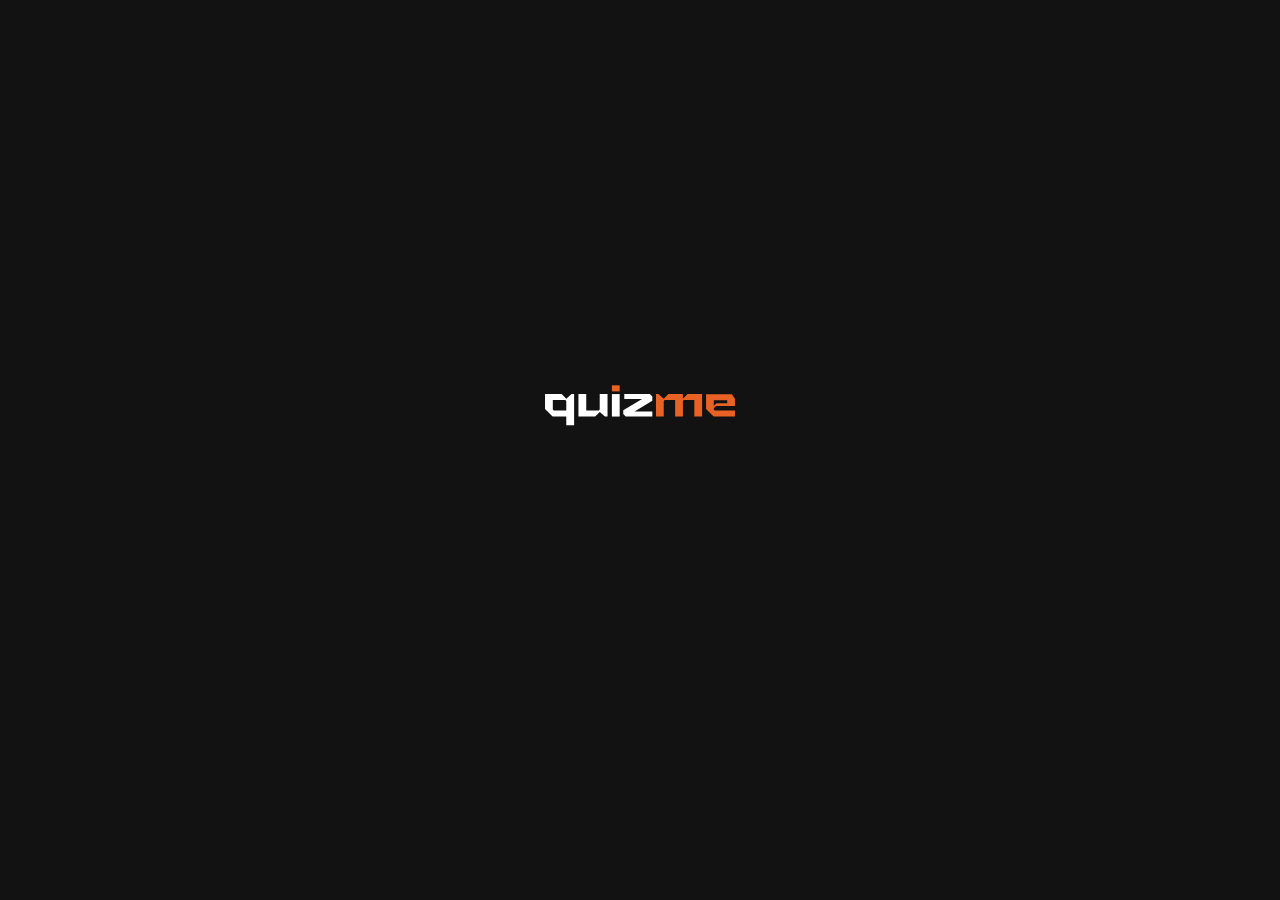
<file: index.html>
<!DOCTYPE html>
<html lang="en">

<head>
    <meta charset="UTF-8">
    <meta name="viewport" content="width=device-width, initial-scale=1.0">
    <link rel="stylesheet" href="https://cdnjs.cloudflare.com/ajax/libs/font-awesome/6.4.0/css/all.min.css"
        integrity="sha512-iecdLmaskl7CVkqkXNQ/ZH/XLlvWZOJyj7Yy7tcenmpD1ypASozpmT/E0iPtmFIB46ZmdtAc9eNBvH0H/ZpiBw=="
        crossorigin="anonymous" referrerpolicy="no-referrer" />
    <link rel="stylesheet" href="./styles/main.css">
    <title>QiuzMe | Welcome</title>
</head>

<body>
    <section class="wrapper">
        <img src="./assets/quizme-logo-01.svg" alt="quizme-logo">
    </section>

    <script src="./scripts/app.js"></script>
</body>

</html>
</file>
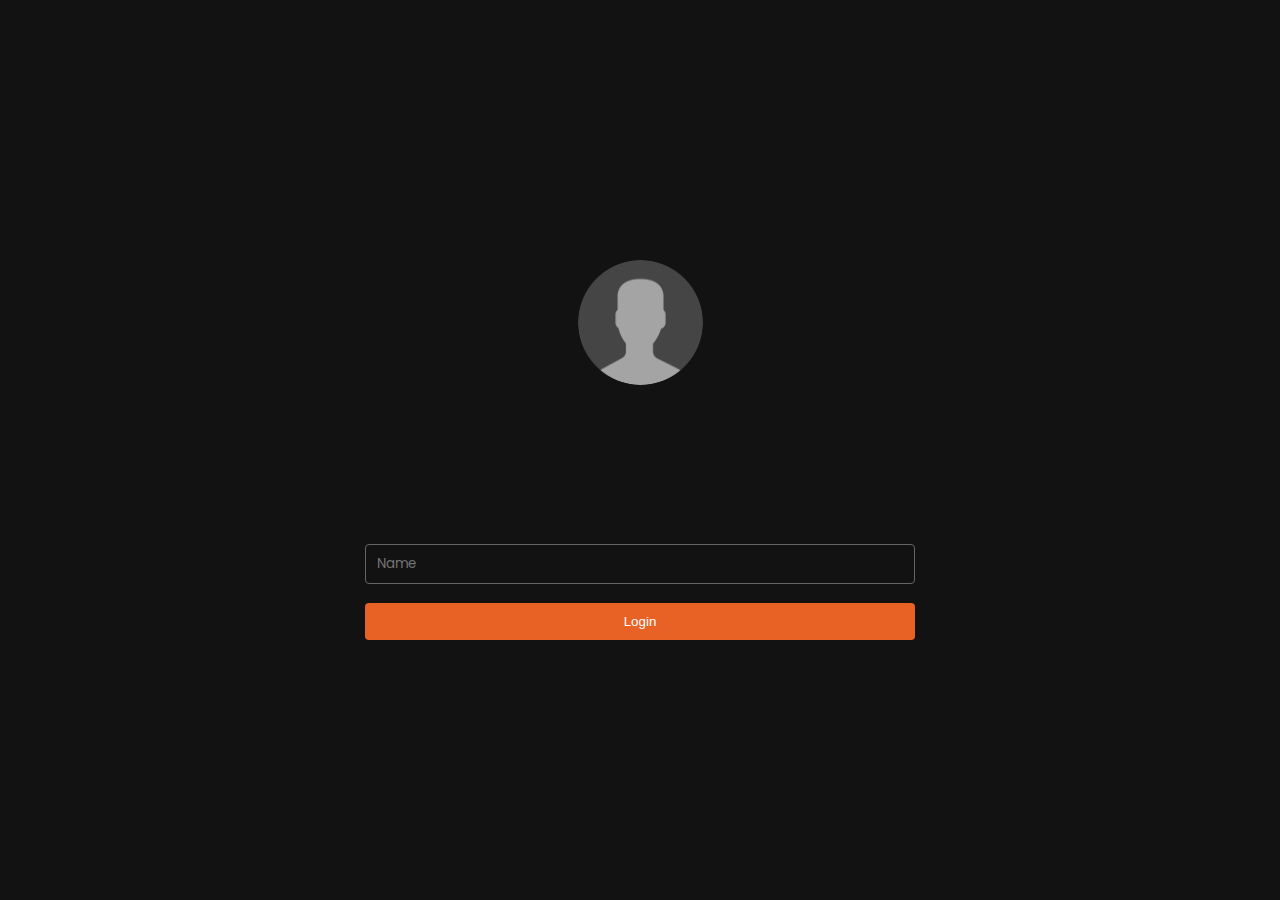
<file: login.html>
<!DOCTYPE html>
<html lang="en">

<head>
    <meta charset="UTF-8">
    <meta name="viewport" content="width=device-width, initial-scale=1.0">
    <link rel="stylesheet" href="https://cdnjs.cloudflare.com/ajax/libs/font-awesome/6.4.0/css/all.min.css"
        integrity="sha512-iecdLmaskl7CVkqkXNQ/ZH/XLlvWZOJyj7Yy7tcenmpD1ypASozpmT/E0iPtmFIB46ZmdtAc9eNBvH0H/ZpiBw=="
        crossorigin="anonymous" referrerpolicy="no-referrer" />
    <link rel="stylesheet" href="./styles/login.css">
    <title>QiuzMe | Login</title>
</head>

<body>
    <section class="wrapper">
        <div class="imgWrapper">
            <i class="fa-solid fa-upload"></i>
            <img src="./assets/user-icon.png" alt="profile-img" class="profileImg">
        </div>
        <input type="file" class="uploadImg">
        <form>
            <input type="text" placeholder="Name" id="name">
            <button type="submit" class="loginBtn">Login</button>
<!--             <button type="button" class="adminBtn">Admin Portal</button> -->
        </form>
    </section>
    <script src="./scripts/login.js"></script>
</body>

</html>
</file>
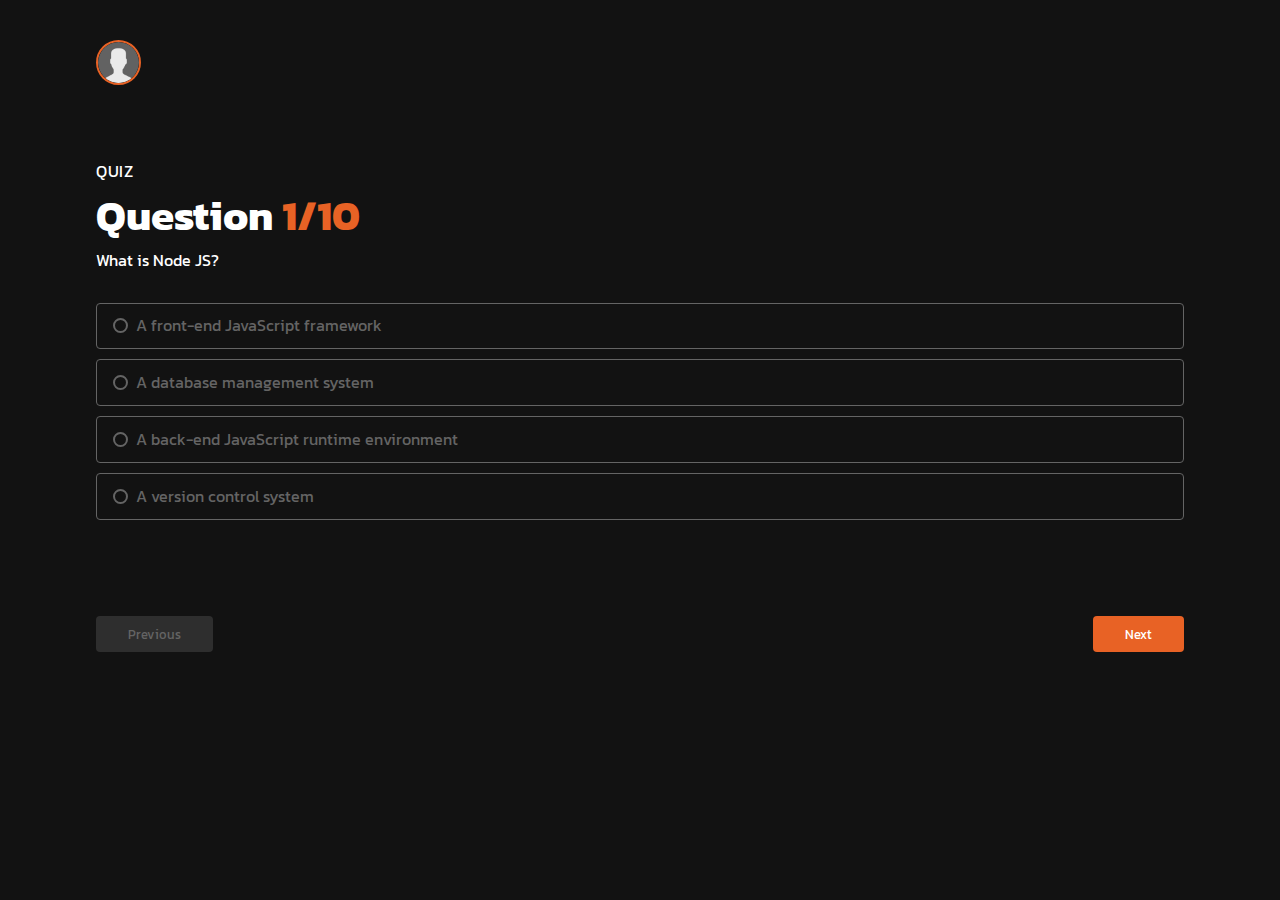
<file: nodejs-questions.html>
<!DOCTYPE html>
<html lang="en">

<head>
    <meta charset="UTF-8">
    <meta name="viewport" content="width=device-width, initial-scale=1.0">
    <link rel="stylesheet" href="https://cdnjs.cloudflare.com/ajax/libs/font-awesome/6.4.0/css/all.min.css"
        integrity="sha512-iecdLmaskl7CVkqkXNQ/ZH/XLlvWZOJyj7Yy7tcenmpD1ypASozpmT/E0iPtmFIB46ZmdtAc9eNBvH0H/ZpiBw=="
        crossorigin="anonymous" referrerpolicy="no-referrer" />
    <link rel="stylesheet" href="./styles/questions.css">
    <title>QiuzMe | Questions</title>
</head>

<body>
    <section class="wrapper">
        <div class="top-bar">
            <img src="./assets/user-icon.png" alt="profile-img" class="profileImg">
            <p class="timer"></p>
        </div>
        <p class="topic"><span></span> Quiz</p>
        <h1>Question <span></span></h1>
        <p class="question"></p>
        <div class="options">


        </div>
        <section class="buttons">
            <button class="previous">Previous</button>
            <button class="next">Next</button>
        </section>
    </section>
    <script src="./scripts/questionsBank.js"></script>
    <script src="./scripts/nodejs-questions.js"></script>
</body>

</html>
</file>
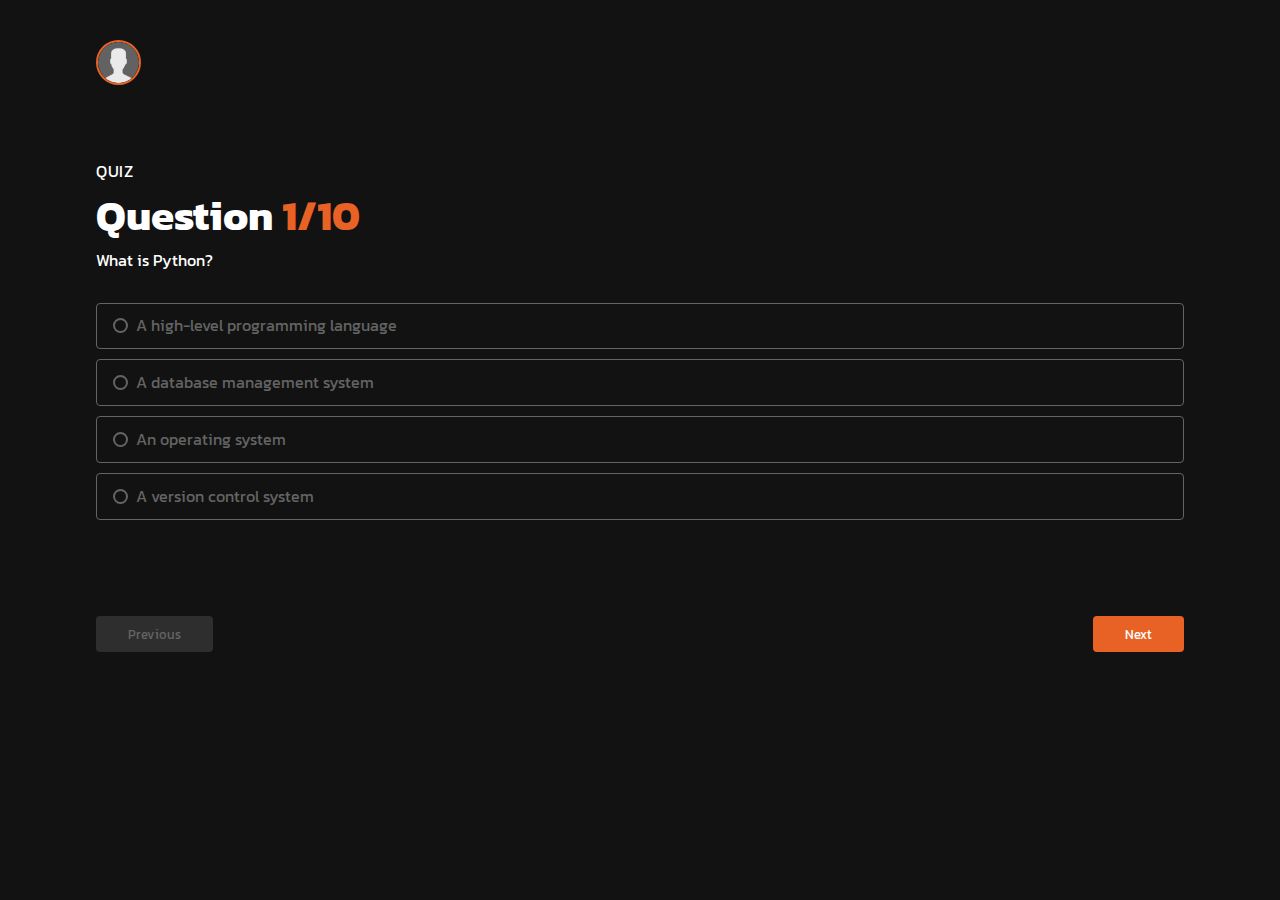
<file: python-questions.html>
<!DOCTYPE html>
<html lang="en">

<head>
    <meta charset="UTF-8">
    <meta name="viewport" content="width=device-width, initial-scale=1.0">
    <link rel="stylesheet" href="https://cdnjs.cloudflare.com/ajax/libs/font-awesome/6.4.0/css/all.min.css"
        integrity="sha512-iecdLmaskl7CVkqkXNQ/ZH/XLlvWZOJyj7Yy7tcenmpD1ypASozpmT/E0iPtmFIB46ZmdtAc9eNBvH0H/ZpiBw=="
        crossorigin="anonymous" referrerpolicy="no-referrer" />
    <link rel="stylesheet" href="./styles/questions.css">
    <title>QiuzMe | Questions</title>
</head>

<body>
    <section class="wrapper">
        <div class="top-bar">
            <img src="./assets/user-icon.png" alt="profile-img" class="profileImg">
            <p class="timer"></p>
        </div>
        <p class="topic"><span></span> Quiz</p>
        <h1>Question <span></span></h1>
        <p class="question"></p>
        <div class="options">


        </div>
        <section class="buttons">
            <button class="previous">Previous</button>
            <button class="next">Next</button>
        </section>
    </section>
    <script src="./scripts/questionsBank.js"></script>
    <script src="./scripts/python-questions.js"></script>
</body>

</html>
</file>
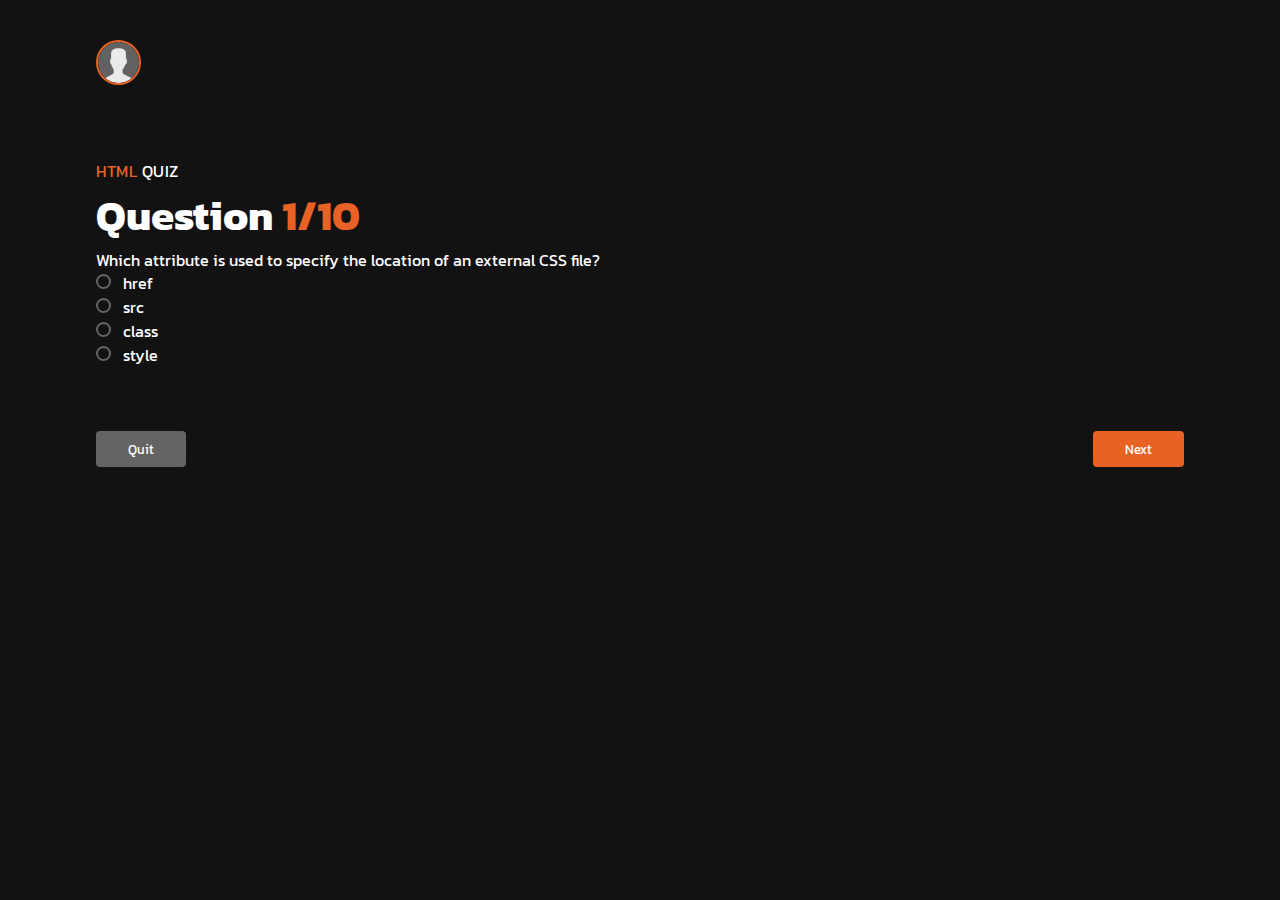
<file: questions.html>
<!DOCTYPE html>
<html lang="en">
<head>
    <meta charset="UTF-8">
    <meta name="viewport" content="width=device-width, initial-scale=1.0">
    <link rel="stylesheet" href="https://cdnjs.cloudflare.com/ajax/libs/font-awesome/6.4.0/css/all.min.css" integrity="sha512-iecdLmaskl7CVkqkXNQ/ZH/XLlvWZOJyj7Yy7tcenmpD1ypASozpmT/E0iPtmFIB46ZmdtAc9eNBvH0H/ZpiBw==" crossorigin="anonymous" referrerpolicy="no-referrer" />
    <link rel="stylesheet" href="./styles/questions.css">
    <title>QiuzMe | Questions</title>
</head>
<body>
    <section class="wrapper">
        <div class="top-bar">
            <img src="./assets/user-icon.png" alt="profile-img" class="profileImg">
            <p class="timer"></p>
        </div>
        <p class="topic"><span>HTML</span> Quiz</p>
        <h1>Question <span></span></h1>
        <p class="question"></p>
        <form>
            <div>
                <input type="radio" id="a" value="a" name="multipleChoice"> 
                <label for="a"><span></span></label>
            </div>
            <div>
                <input type="radio" id="b" value="b" name="multipleChoice"> 
                <label for="b"><span></span></label>
            </div>
            <div>
                <input type="radio" id="c" value="c" name="multipleChoice"> 
                <label for="c"><span></span></label>
            </div>
            <div>
                <input type="radio" id="d" value="d" name="multipleChoice"> 
                <label for="d"><span></span></label>
            </div>
            <section class="buttons">
                <button class="quit">Quit</button>
                <button type="submit" class="next">Next</button>
            </section>
        </form>

    </section>
    <script src="./scripts/questions.js"></script>
</body>
</html>
</file>
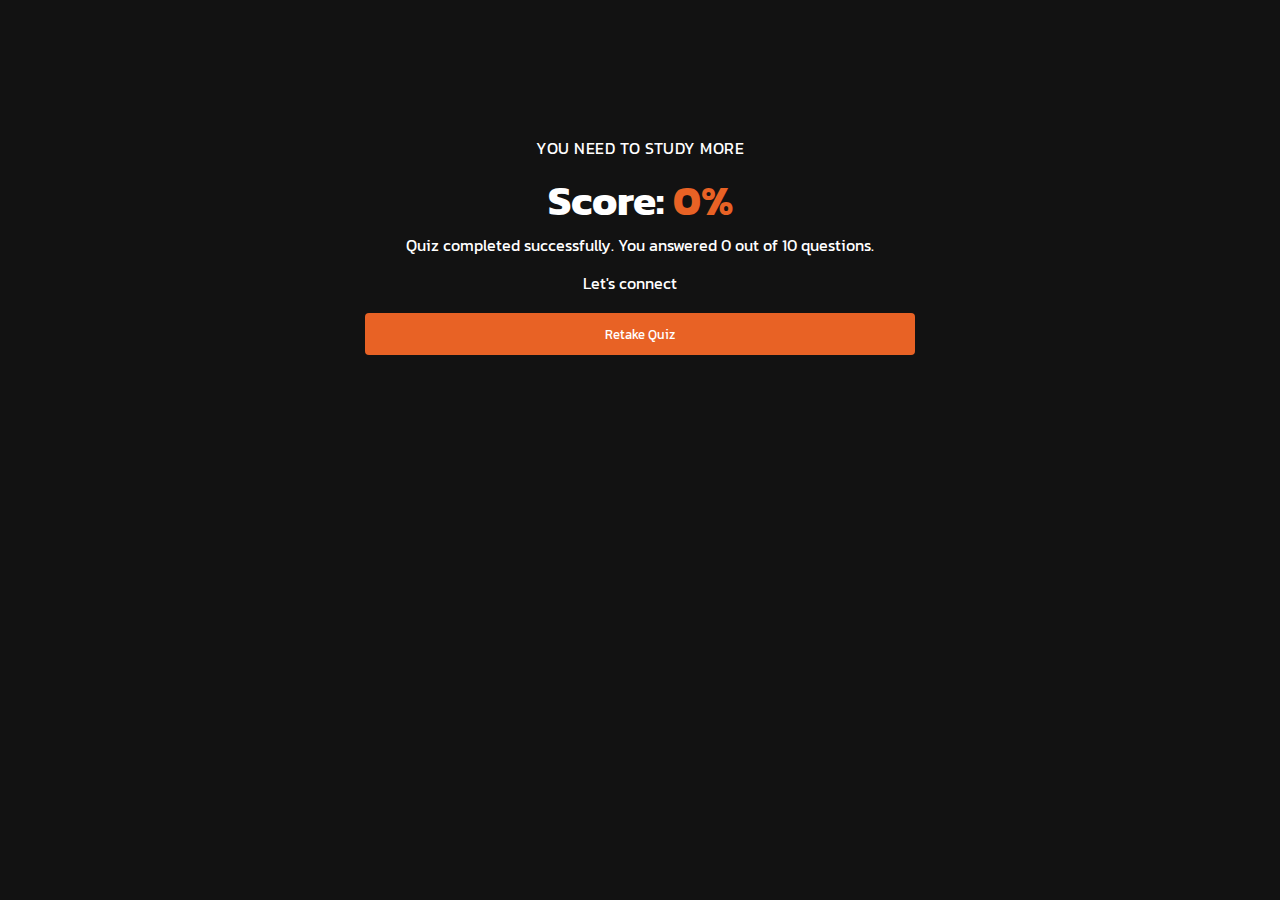
<file: score.html>
<!DOCTYPE html>
<html lang="en">

<head>
    <meta charset="UTF-8">
    <meta name="viewport" content="width=device-width, initial-scale=1.0">
    <link rel="stylesheet" href="https://cdnjs.cloudflare.com/ajax/libs/font-awesome/6.4.0/css/all.min.css"
        integrity="sha512-iecdLmaskl7CVkqkXNQ/ZH/XLlvWZOJyj7Yy7tcenmpD1ypASozpmT/E0iPtmFIB46ZmdtAc9eNBvH0H/ZpiBw=="
        crossorigin="anonymous" referrerpolicy="no-referrer" />
    <link rel="stylesheet" href="./styles/score.css">
    <title>QiuzMe | Score</title>
</head>

<body>
    <section class="wrapper">
        <div class="top-bar">
            <img src="./assets/user-icon.png" alt="profile-img" class="profileImg">
        </div>
        <div class="reward">

        </div>
        <p class="user"></p>
        <h1>Score: <span>100%</span></h1>
        <p class="scoreMsg"></p>
        <div class="share">
            <p>Let's connect</p>
            <div>
                <a href="https://github.com/divinestylus" target="_blank"><i class="fa-brands fa-square-github"></i></a>
                <a href="https://www.behance.net/divinestylus" target="_blank"><i
                        class="fa-brands fa-square-behance"></i></a>
            </div>
        </div>
        <button>Retake Quiz</button>
    </section>
    <script src="./scripts/score.js"></script>
</body>

</html>
</file>
<file: styles/main.css>
@import url('https://fonts.googleapis.com/css2?family=Poppins:wght@400;700&display=swap');

:root {
    box-sizing: border-box;
    --darkGrey: #2e2e2e;
    --lightGrey: #646464;
    --black: #121212;
    --darkBlack: #000000;
    --white: #ffffff;
    --orange: #e86225;
}
*,*::after,*::before {
    box-sizing: inherit;
    padding: 0;
    margin: 0;
}   

::selection {
    background-color: var(--black);
    color: var(--white);
}

::placeholder {
    font-family: 'Poppins', sans-serif;
    font-weight: 400;
}

body {
    font-family: 'Poppins', sans-serif;
    background-color: var(--black);
    padding-inline: 2rem;
    display: flex;
    align-items: center;
    justify-content: center;
    height: 90vh;
}

img {
    display: block;
    width: 130px;
    margin: 0 auto;
}


@media (min-width: 600px) {
    img {
        display: block;
        width: 160px;
        margin: 0 auto;
    }    
}

@media (min-width: 900px) {
    img {
        display: block;
        width: 190px;
        margin: 0 auto;
    }    
}
</file>
<file: styles/login.css>
@import url('https://fonts.googleapis.com/css2?family=Poppins:wght@400;700&display=swap');

:root {
    box-sizing: border-box;
    --darkGrey: #2e2e2e;
    --lightGrey: #646464;
    --black: #121212;
    --darkBlack: #000000;
    --white: #ffffff;
    --orange: #e86225;
}

*,
*::after,
*::before {
    box-sizing: inherit;
    padding: 0;
    margin: 0;
}

::selection {
    background-color: var(--black);
    color: var(--white);
}

::placeholder {
    font-family: 'Poppins', sans-serif;
    font-weight: 400;
}

body {
    font-family: 'Poppins', sans-serif;
    background-color: var(--black);
    padding-inline: 2rem;
    display: flex;
    align-items: center;
    justify-content: center;
    height: 100vh;
}

form,
input,
button {
    font-family: 'Kanit', sans-serif;
}

section.wrapper {
    display: grid;
    grid-template-columns: 1fr;
    height: 60vh;
    width: 100%;
    align-items: center;
    justify-content: center;
}

.imgWrapper {
    display: flex;
    flex-direction: column;
    align-items: center;
    justify-content: center;
    cursor: pointer;
    margin: 0 auto;
}

.imgWrapper i {
    color: var(--white);
    font-size: 2rem;
    position: absolute;
}

.profileImg {
    margin: 0 auto;
    position: relative;
    z-index: -1;
    border-radius: 100px;
    width: 125px;
    height: 125px;
    object-fit: cover;
    overflow: auto;
    filter: brightness(70%);
}

form {
    margin: 0 auto 0;
    width: 100%;
}

form input,
form button {
    display: block;
    width: 100%;
    border: 0;
    outline: transparent;
}

form input {
    background-color: transparent;
    border: 1px solid var(--lightGrey);
    margin-block-end: 0.5rem;
    color: var(--white);
    border-radius: 4px;
    padding: 0.7rem;
}

form button {
    background-color: var(--orange);
    color: var(--white);
    margin-block-start: 1.2rem;
    padding: 0.7rem;
    border-radius: 4px;
}

form button:hover {
    background-color: var(--white);
    color: var(--orange);
    transition: 0.3s ease-in-out;
    cursor: pointer;
}

.adminBtn {
    background-color: var(--darkGrey);
    color: var(--lightGrey);
    margin-block-start: 0.6rem;
}

.adminBtn:hover {
    background-color: var(--lightGrey);
    color: var(--white);
}

.uploadImg {
    display: none;
}

.errorMsg {
    font-size: 0.7rem;
    color: var(--orange);
    padding-block-end: 0.8rem;
}

@media (min-width: 600px) {
    form {
        width: 450px;
    }
}

@media (min-width: 900px) {
    form {
        width: 550px;
    }
}
</file>
<file: styles/questions.css>
@import url('https://fonts.googleapis.com/css2?family=Kanit:wght@400;600;700&display=swap');

:root {
    box-sizing: border-box;
    --darkGrey: #2e2e2e;
    --lightGrey: #646464;
    --black: #121212;
    --white: #ffffff;
    --orange: #e86225;
    --darkBlack: #070707;
}

*,
*::after,
*::before {
    box-sizing: inherit;
    padding: 0;
    margin: 0;
}

::selection {
    background-color: var(--orange);
    color: var(--white);
}

::placeholder {
    font-family: 'Kanit', sans-serif;
    font-weight: 400;
}

body {
    background-color: var(--black);
    color: var(--white);
    padding-inline: 2rem;
    font-family: 'Kanit', sans-serif;
}

input,
button {
    font-family: 'Kanit', sans-serif;
}

.topic {
    color: var(--white);
    text-transform: uppercase;
    letter-spacing: 0.5px;
    line-height: 0.8rem;
    font-size: 0.8rem;
    padding-block-start: 0.8rem;
    font-weight: 400;
}

h1 span,
.topic span {
    color: var(--orange);
}


h1 {
    line-height: 1.8rem;
    text-transform: capitalize;
    font-weight: 700;
    color: var(--white);
    font-size: 1.8rem;
    padding: 0.8rem 0 0.8rem 0;
}


.top-bar {
    display: flex;
    width: 100%;
    justify-content: space-between;
    align-items: center;
    margin: 2.5rem 3rem 1rem 0;
}

.top-bar p {
    font-size: 1.5rem;
    font-weight: 600;
}

.profileImg {
    border-radius: 100px;
    border: 2px solid var(--orange);
    width: 45px;
    height: 45px;
    margin: 0;
    flex-shrink: 0;
    object-fit: cover;
    overflow: auto;
}

p {
    line-height: 1.2rem;
    font-size: 1rem;
}

.options {
    display: grid;
    padding-block: 2rem;
    align-items: center;
    gap: 10px;
}

.options div {
    display: flex;
    align-items: center;
    border: 1px solid var(--lightGrey);
    color: var(--lightGrey);
    border-radius: 4px;
    padding: 0.7rem 1rem;
    cursor: pointer;
}

label {
    padding: 0 0 0 0.5rem;
    margin-block-start: -0.1rem;
}


input[type="radio"] {
    -webkit-appearance: none;
    -moz-appearance: none;
    appearance: none;
    border-radius: 50%;
    width: 15px;
    height: 15px;
    border: 2px solid var(--lightGrey);
    outline: none;

}


section.buttons {
    display: flex;
    justify-content: space-between;
    padding-block-start: 4rem;
}

section.buttons button {
    border: none;
    border-radius: 4px;
    padding: 0.5rem 2rem;
    color: var(--white);
    cursor: pointer;
}

section.buttons button:nth-child(1) {
    background-color: var(--lightGrey);
}

section.buttons button:nth-child(2) {
    background-color: var(--orange);
}

section.buttons button:nth-child(1):hover {
    background-color: var(--darkGrey);
    transition: 0.3s ease-in-out;
}

section.buttons button:nth-child(2):hover {
    background-color: var(--white);
    color: var(--orange);
    transition: 0.3s ease-in-out;
}




/* Medium Screens */
@media(min-width: 600px) {
    body {
        padding-inline: 4rem;
    }

    .topic {
        font-size: 1rem;
        padding: 4rem 0 0 0;
    }

    h1 {
        width: 80%;
        font-size: 2.3rem;
        line-height: 2.6rem;
        padding: 0.8rem 0 0.8rem 0;
    }
}

/* Larger Screens */
@media (min-width: 900px) {
    body {
        padding-inline: 6rem;
    }

    h1 {
        width: 50%;
        font-size: 2.6rem;
        line-height: 3rem;
    }

    .options {
        width: 100%;
    }
}
</file>
<file: styles/score.css>
@import url('https://fonts.googleapis.com/css2?family=Kanit:wght@400;600;700&display=swap');

:root {
    box-sizing: border-box;
    --darkGrey: #2e2e2e;
    --lightGrey: #646464;
    --black: #121212;
    --white: #ffffff;
    --orange: #e86225;
    --darkBlack: #070707;
}

*,
*::after,
*::before {
    box-sizing: inherit;
    padding: 0;
    margin: 0;
}

::selection {
    background-color: var(--orange);
    color: var(--white);
}

::placeholder {
    font-family: 'Kanit', sans-serif;
    font-weight: 400;
}

body {
    background-color: var(--black);
    color: var(--white);
    padding-inline: 2rem;
    font-family: 'Kanit', sans-serif;
}

h1 {
    line-height: 1.8rem;
    text-transform: capitalize;
    text-align: center;
    font-weight: 700;
    color: var(--white);
    font-size: 1.8rem;
    padding: 0.8rem 0 0.8rem 0;
}

h1 span {
    color: var(--orange);
}


p {
    text-align: center;
    font-size: 0.8rem;
    line-height: 1rem;
}

.top-bar {
    display: flex;
    flex-direction: row-reverse;
    justify-content: center;
    align-items: center;
}

.profileImg {
    display: none;
    border-radius: 100px;
    border: 2px solid var(--orange);
    width: 45px;
    height: 45px;
    margin: 0 0 0 0;
    flex-shrink: 0;
    object-fit: cover;
    overflow: auto;
}

.user {
    color: var(--white);
    text-transform: uppercase;
    letter-spacing: 0.5px;
    line-height: 0.8rem;
    font-size: 0.8rem;
    padding-block-start: 0.5rem;
    font-weight: 400;
}

.scoreMsg {
    padding-block-end: 2rem;
}

.reward {
    display: grid;
    align-items: center;
    justify-content: center;
    padding-block-start: 4rem;
}

i {
    font-size: 10rem;
    color: var(--orange);
    padding-block: 2rem;
}

.share {
    display: flex;
    align-items: center;
    justify-content: center;
    flex-wrap: wrap;
}

.share p {
    margin-inline-end: 0.4rem;
}

.share i {
    font-size: 2rem;
    color: var(--lightGrey);
    margin-inline-start: 0.4rem;
}

.share i:hover {
    color: var(--orange);
    transition: 0.3s ease-in-out;
    cursor: pointer;
}

button {
    display: block;
    font-family: 'Kanit', sans-serif;
    width: 100%;
    border: 0;
    outline: transparent;
    background-color: var(--orange);
    color: var(--white);
    margin: 0 auto;
    padding: 0.7rem;
    border-radius: 4px;
}

button:hover {
    background-color: var(--white);
    color: var(--orange);
    transition: 0.3s ease-in-out;
    cursor: pointer;
}

@media(min-width: 211px) {
    .scoreMsg {
        padding-block-end: 0;
    }
}


/* Medium Screens */
@media(min-width: 600px) {
    body {
        padding-inline: 4rem;
    }

    .user {
        font-size: 1rem;
        padding: 0.5rem 0;
    }

    h1 {
        font-size: 2.3rem;
        line-height: 2.6rem;
    }

    p {
        font-size: 1rem;
    }

    i {
        font-size: 15rem;
        padding-block: 1.5rem;
    }

    .share i {
        font-size: 2.5rem;
    }

    button {
        width: 450px;
    }
}

/* Larger Screens */
@media (min-width: 900px) {
    body {
        padding-inline: 6rem;
    }

    h1 {
        font-size: 2.6rem;
        line-height: 3rem;
    }

    i {
        font-size: 15rem;
        padding-block: 2.2rem;
    }

    button {
        width: 550px;
    }
}
</file>
